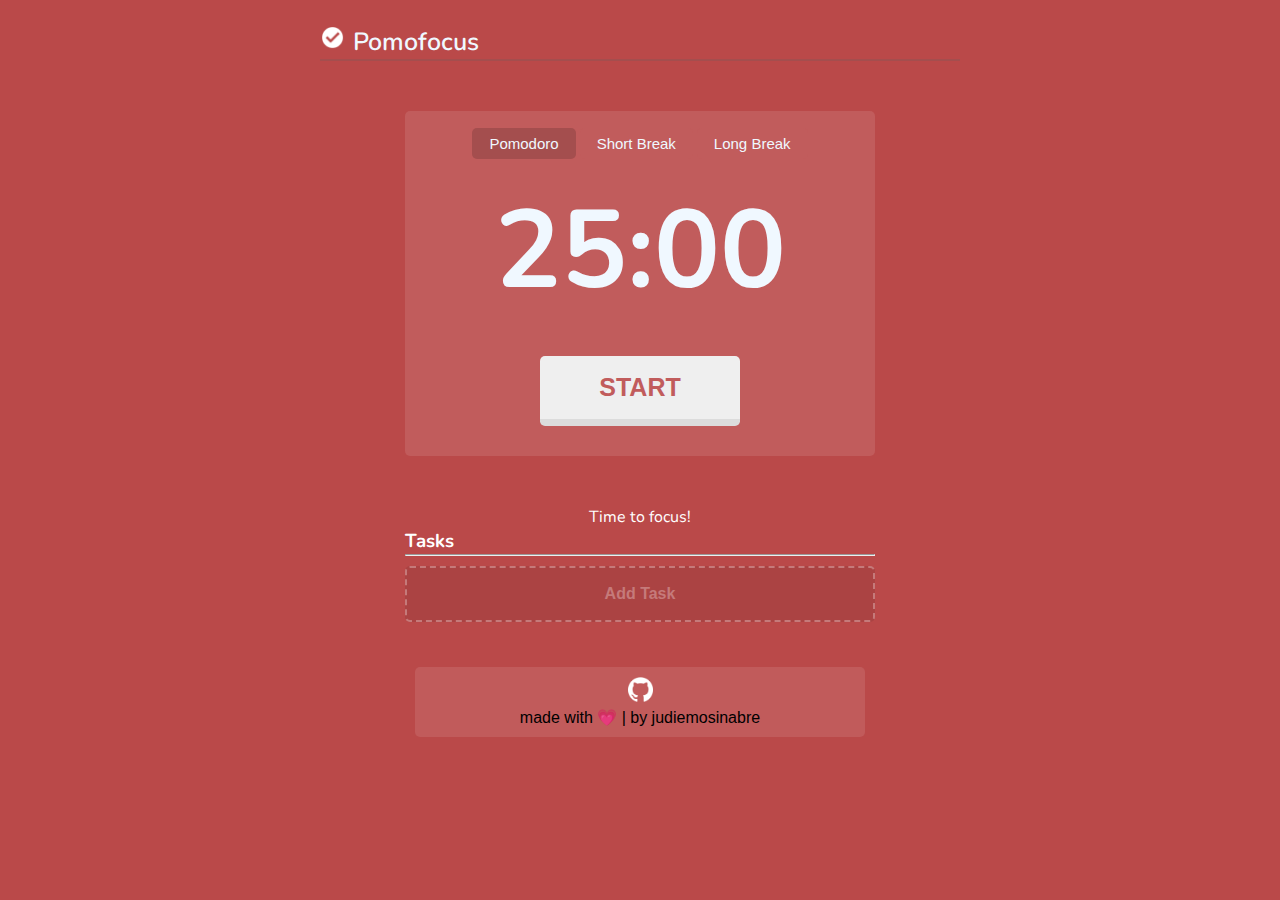
<file: index.html>
<!DOCTYPE html>
<html>
    <head>
        <title>Pomofocus</title>
        <link rel="icon" href="./assets/red-pomodoro.png">
        <meta name="viewport" content="width=device-width, initial-scale=0.5">
        <link rel="stylesheet" href="styles.css">
        <link href="https://fonts.googleapis.com/css2?family=Comfortaa:wght@300..700&family=Inter:wght@100..900&family=Nunito:ital,wght@0,200..1000;1,200..1000&display=swap" rel="stylesheet">
    </head>
    <body>
        <div class="main-container">
            <img src="./assets/pomo-icon.png" width="25px" alt="pomofocus logo" id="pomo-logo"><a class = "color" href="index.html">Pomofocus</a>
            <hr id="hr-el">
            <div id="content" class="contents-wrapper soft-edge">
                <div class="buttons">
                    <button id="pomodoro-btn" class="pomo-type-btn color soft-edge">Pomodoro</button>
                    <button id="short-br-btn" class="pomo-type-btn color soft-edge">Short Break</button>
                    <button id="long-br-btn" class="pomo-type-btn color soft-edge">Long Break</button>
                </div>
                <p id ="timer" class="color">25:00</p>
                <button id="start" class="soft-edge">START</button>
            </div>
            <div class="task-wrapper">
                <p id="pomo-identifier">Time to focus!</p>
                <h3 id="tasks">Tasks</h3>
                <hr>
                <div id="tasks-holder">
                    <!-- <button class="new-task-test">new task</button>
                    <button class="new-task-test">new task</button>
                    <button class="new-task-test">new task</button> -->
                </div>
                <button id="task-btn" class="soft-edge">Add Task</button>
                <div id="task-input-container" class="input-container soft-edge">
                    <input type="text" placeholder="What are you working on?" id="task-input" class="soft-edge">
                    <div class="input-button-holder">
                        <button class="button-input soft-edge button-style" id="cancel-button">Cancel</button>
                        <button class="button-input soft-edge button-style" id="save-button">Save</button>
                    </div>
                </div>
            </div>
        </div>
        <!-- <div style="height: 100px;"></div> -->
        <footer>
            <a href="https://github.com/judiemosinabre" target="_blank" id="github-link">
                <img src="assets/white-github-icon.png" width=25px id="github-logo">
            </a>
            <p id="github-creds">made with 💗 | by judiemosinabre</p>
        </footer>
        <script src="script.js"></script>
    </body>
</html>
</file>
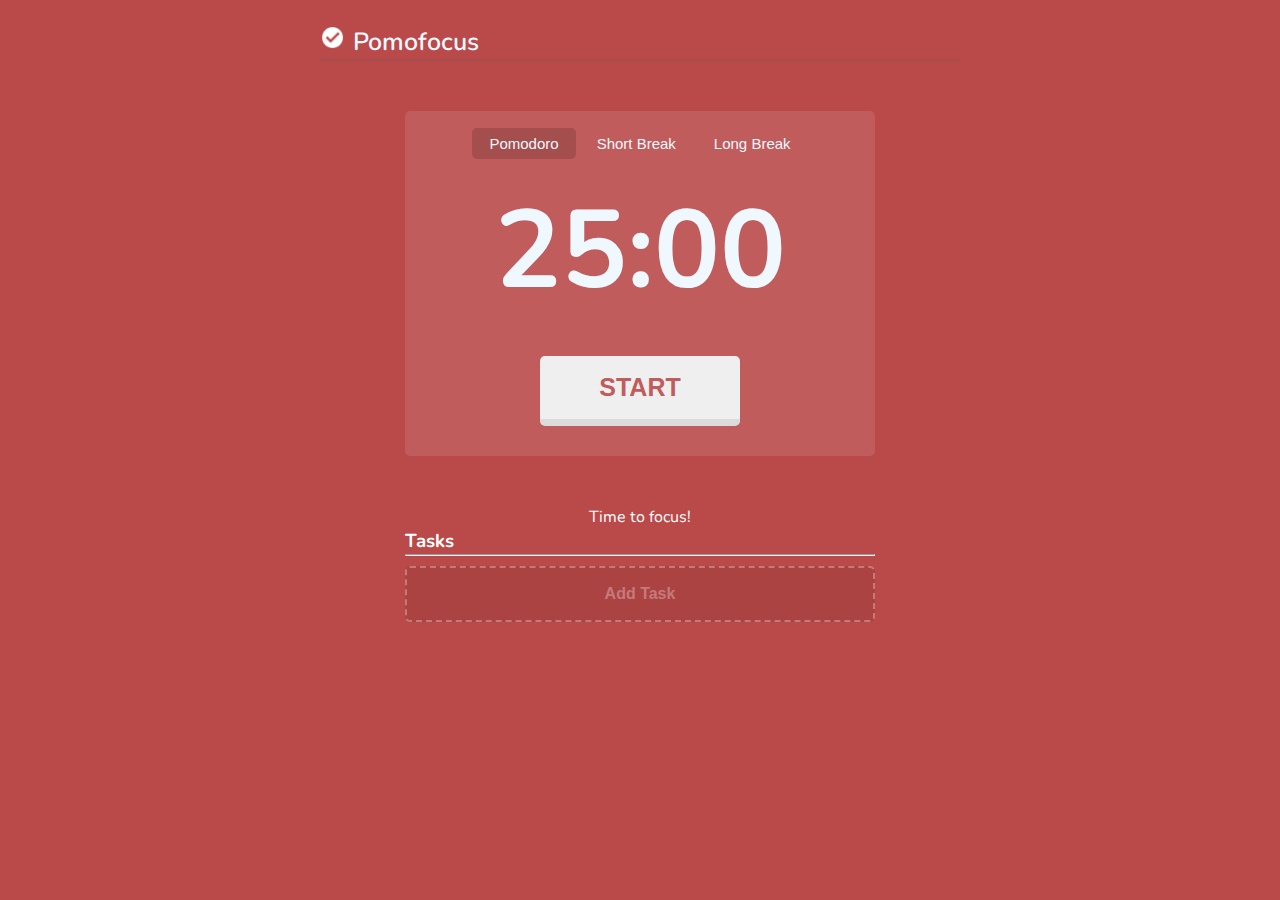
<file: pomodoroAppClone/index.html>
<!DOCTYPE html>
<html>
    <head>
        <title>Pomofocus</title>
        <link rel="icon" href="./assets/red-pomodoro.png">
        <meta name="viewport" content="width=device-width, initial-scale=0.5">
        <link rel="stylesheet" href="styles.css">
        <link href="https://fonts.googleapis.com/css2?family=Comfortaa:wght@300..700&family=Inter:wght@100..900&family=Nunito:ital,wght@0,200..1000;1,200..1000&display=swap" rel="stylesheet">
    </head>
    <body>
        <div class="main-container">
            <img src="./assets/pomo-icon.png" width="25px" alt="pomofocus logo" id="pomo-logo"><a class = "color" href="index.html">Pomofocus</a>
            <hr id="hr-el">
            <div id="content" class="contents-wrapper soft-edge">
                <div class="buttons">
                    <button id="pomodoro-btn" class="pomo-type-btn color soft-edge">Pomodoro</button>
                    <button id="short-br-btn" class="pomo-type-btn color soft-edge">Short Break</button>
                    <button id="long-br-btn" class="pomo-type-btn color soft-edge">Long Break</button>
                </div>
                <p id ="timer" class="color">25:00</p>
                <button id="start" class="soft-edge">START</button>
            </div>
            <div class="task-wrapper">
                <p id="pomo-identifier">Time to focus!</p>
                <h3 id="tasks">Tasks</h3>
                <hr>
                <div id="tasks-holder">
                    <!-- <button class="new-task-test">new task</button>
                    <button class="new-task-test">new task</button>
                    <button class="new-task-test">new task</button> -->
                </div>
                <button id="task-btn" class="soft-edge">Add Task</button>
                <div id="task-input-container" class="input-container soft-edge">
                    <input type="text" placeholder="What are you working on?" id="task-input" class="soft-edge">
                    <div class="input-button-holder">
                        <button class="button-input soft-edge button-style" id="cancel-button">Cancel</button>
                        <button class="button-input soft-edge button-style" id="save-button">Save</button>
                    </div>
                </div>
            </div>
        </div>
        <div style="height: 100px;"></div>
        <script src="script.js"></script>
    </body>
</html>
</file>
<file: styles.css>
* {
    margin: 0;
    padding: 0;
    box-sizing: border-box;
}

body, html {
    overflow: auto;
}

body {
    background-color: #BA4949;
    font-family: "Nunito", sans-serif;
}


.main-container{
    display: block;
    width: 640px;
    margin: 10px auto;
}

.contents-wrapper {
    background-color: #C15C5C;
    display: block;
    margin: 50px auto;
    align-items: center;
    text-align: center;
    width: 470px;
    
}

.task-wrapper {
    /* background-color: #C15C5C; */
    width: 470px;
    display: block;
    margin: 10px auto;
    text-align: center;
    color: white;
}

#tasks-holder {
    display: block;
    width: 470px;
    
    
}

.new-task-test {
    width: 100%;
    margin: 3px 0;
    padding: 15px;
    border: none;
    border-radius: 5px;

    color: darkslategrey;
    font-weight: bold;
    text-align: left;
    cursor: pointer;
}

.new-task-test:hover {
    border-left: 5px solid #dcdcdc;
}

#tasks {
    text-align: left;
    
}

#hr-el {
    border: 1px solid #A44E4E;
}

#pomo-logo {
    margin-right: 8px;
    margin-top: 15px;
}

#task-btn {
    width: 100%;
    margin: 10px 0;
    padding: 17px;
    color: #C57A7A;
    font-weight: bold;
    font-size: 16px;
    border: 2px dashed #C57A7A;
    background-color: #AB4343;
    cursor: pointer;
}

#timer {
    font-size: 110px;
    font-weight: bold;
    margin: 0;
}


#start {
    height: 70px; 
    display: inline-block;
    font-size: 25px;
    font-weight: 600;
    padding: 12px 48px;
    margin: 30px;
    cursor: pointer;
    width: 200px;
    border-bottom: 7px solid #dcdcdc;
    color: #C15C5C;
}
a {
    text-decoration: none;
    font-size: 25px;
    font-weight: 600;
}

.input-container {
    display: none;
    background-color: white;
    height: 145px;
    margin-top: 20px;
}

#task-input {
    text-align: left;
    width: 430px;
    margin: 20px;
    color: darkslategrey;
    line-height: 50px;
    font-size: 18px;
    font-style: italic;
    font-weight: bold;

}

#task-input::placeholder {
    color: lightgray;
}

.input-button-holder {
    background-color: #dcdcdc;
    text-align: right;
    margin-top: 10px;
    height: 42px;
    border-radius: 5px;
}

.button-input {
    margin-top: 5px;
    margin-right: 10px;
    padding: 8px;   
    width: 80px;
    
}

#cancel-button {
    color: darkslategray;
    background-color: #dcdcdc;
}

#save-button {
    color: white;
    background-color: rgb(18, 18, 18);
}

.button-style {
    font-weight: bold;
    cursor: pointer;
}

.color {
    color: aliceblue;
}

.soft-edge {
    border: none;
    border-radius: 5px;
}
.pomo-type-btn {
    margin: 17px 0;
    font-size: 15px;
    padding: 7px 17px;
    cursor: pointer;
    background-color: #C15C5C;
}

#pomodoro-btn {
    background-color: #A44E4E;
}

footer {
    font-family: sans-serif;
    display: flex;
    flex-direction: column;
    justify-content: center;
    align-items: center;
    margin: 35px auto;
    color: black;
    background-color: rgba(255,255,255,0.1);
    padding: 10px;
    width: 450px;
    border-radius: 5px;
}
</file>
<file: pomodoroAppClone/styles.css>
* {
    margin: 0;
    padding: 0;
    box-sizing: border-box;
}

body, html {
    overflow: auto;
}

body {
    background-color: #BA4949;
    font-family: "Nunito", sans-serif;
}


.main-container{
    display: block;
    width: 640px;
    margin: 10px auto;
}

.contents-wrapper {
    background-color: #C15C5C;
    display: block;
    margin: 50px auto;
    align-items: center;
    text-align: center;
    width: 470px;
    
}

.task-wrapper {
    /* background-color: #C15C5C; */
    width: 470px;
    display: block;
    margin: 10px auto;
    text-align: center;
    color: white;
}

#tasks-holder {
    display: block;
    width: 470px;
    
    
}

.new-task-test {
    width: 100%;
    margin: 3px 0;
    padding: 15px;
    border: none;
    border-radius: 5px;

    color: darkslategrey;
    font-weight: bold;
    text-align: left;
    cursor: pointer;
}

.new-task-test:hover {
    border-left: 5px solid #dcdcdc;
}

#tasks {
    text-align: left;
    
}

#hr-el {
    border: 1px solid #A44E4E;
}

#pomo-logo {
    margin-right: 8px;
    margin-top: 15px;
}

#task-btn {
    width: 100%;
    margin: 10px 0;
    padding: 17px;
    color: #C57A7A;
    font-weight: bold;
    font-size: 16px;
    border: 2px dashed #C57A7A;
    background-color: #AB4343;
    cursor: pointer;
}

#timer {
    font-size: 110px;
    font-weight: bold;
    margin: 0;
}


#start {
    height: 70px; 
    display: inline-block;
    font-size: 25px;
    font-weight: 600;
    padding: 12px 48px;
    margin: 30px;
    cursor: pointer;
    width: 200px;
    border-bottom: 7px solid #dcdcdc;
    color: #C15C5C;
}
a {
    text-decoration: none;
    font-size: 25px;
    font-weight: 600;
}

.input-container {
    display: none;
    background-color: white;
    height: 145px;
    margin-top: 20px;
}

#task-input {
    text-align: left;
    width: 430px;
    margin: 20px;
    color: darkslategrey;
    line-height: 50px;
    font-size: 18px;
    font-style: italic;
    font-weight: bold;

}

#task-input::placeholder {
    color: lightgray;
}

.input-button-holder {
    background-color: #dcdcdc;
    text-align: right;
    margin-top: 10px;
    height: 42px;
    border-radius: 5px;
}

.button-input {
    margin-top: 5px;
    margin-right: 10px;
    padding: 8px;   
    width: 80px;
    
}

#cancel-button {
    color: darkslategray;
    background-color: #dcdcdc;
}

#save-button {
    color: white;
    background-color: rgb(18, 18, 18);
}

.button-style {
    font-weight: bold;
    cursor: pointer;
}

.color {
    color: aliceblue;
}

.soft-edge {
    border: none;
    border-radius: 5px;
}
.pomo-type-btn {
    margin: 17px 0;
    font-size: 15px;
    padding: 7px 17px;
    cursor: pointer;
    background-color: #C15C5C;
}

#pomodoro-btn {
    background-color: #A44E4E;
}
</file>
